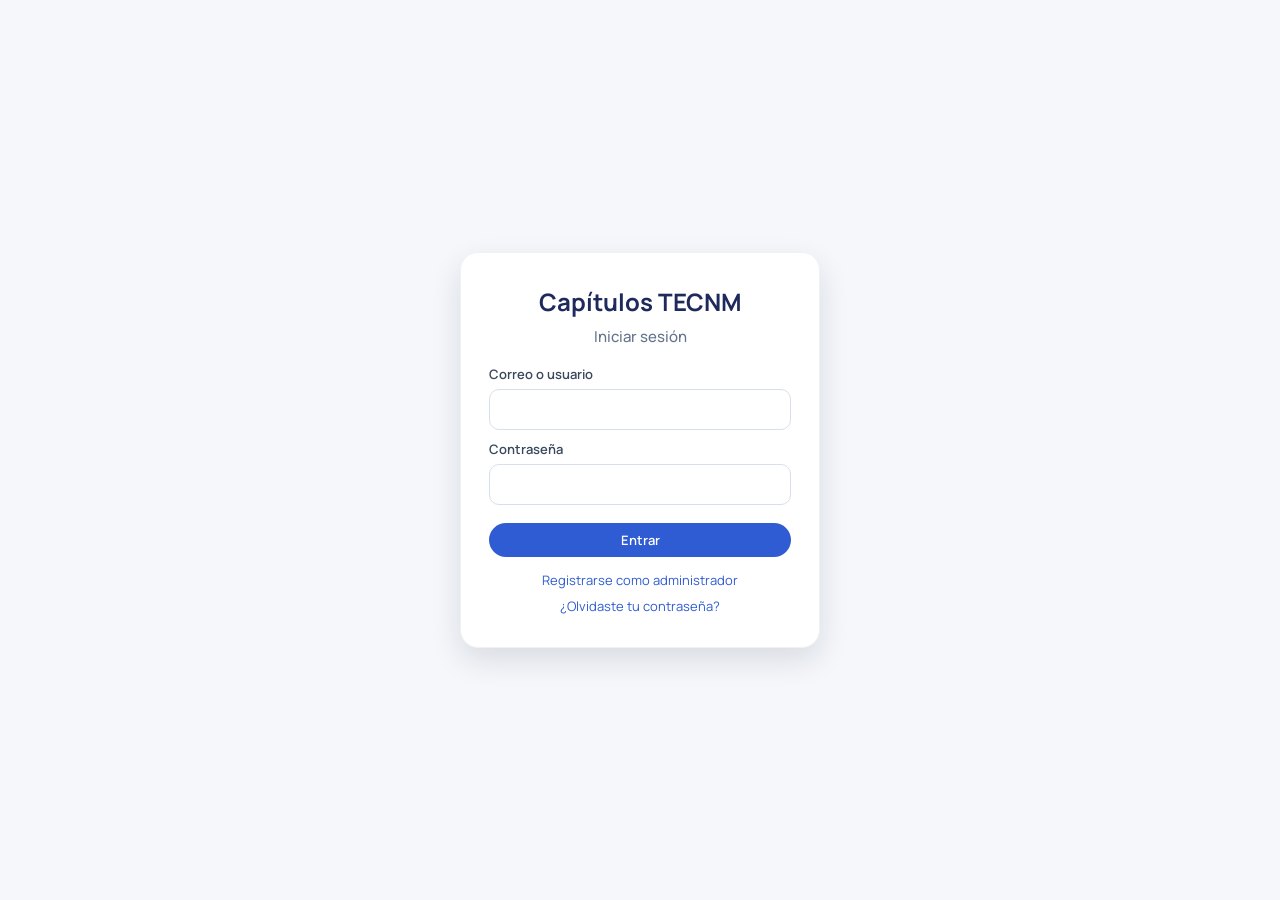
<file: frontend/index.html>
<!DOCTYPE html>
<html lang="es">
<head>
  <meta charset="UTF-8">
  <meta name="viewport" content="width=device-width, initial-scale=1.0">
  <title>Login - Capítulos TECNM</title>
  <link rel="stylesheet" href="styles.css">
</head>
<body class="login-page">
  <div class="login-container">
    <h1>Capítulos TECNM</h1>
    <h2>Iniciar sesión</h2>

    <form id="loginForm">
      <label>Correo o usuario</label>
      <input type="text" id="loginIdentificador" required>

      <label>Contraseña</label>
      <input type="password" id="loginContrasena" required>

      <button type="submit" class="btn">Entrar</button>
    </form>

    <p id="loginMsg" class="msg"></p>

    <div class="login-links">
      <a href="registro_admin.html">Registrarse como administrador</a>
      <a href="recuperar_contrasena.html">¿Olvidaste tu contraseña?</a>
    </div>
  </div>

  <script src="funciones.js"></script>
  <script src="login.js"></script>
</body>
</html>
</file>
<file: frontend/styles.css>
@import url("https://fonts.googleapis.com/css2?family=Manrope:wght@400;500;600;700&display=swap");

:root {
  --azul-900: #1f2a5c;
  --azul-800: #243b8a;
  --azul-600: #2f5bd3;
  --azul-500: #3c6ff1;
  --gris-900: #1b2430;
  --gris-700: #3a485c;
  --gris-500: #64748b;
  --gris-300: #d7e0ea;
  --gris-200: #eef2f7;
  --blanco: #ffffff;
  --sombra: 0 12px 30px rgba(15, 23, 42, 0.12);
  --radio: 14px;
}

* {
  box-sizing: border-box;
  font-family: "Manrope", sans-serif;
}

body {
  margin: 0;
  padding: 0;
  min-height: 100vh;
  color: var(--gris-900);
  background: #f5f7fb;
}

h1, h2, h3 {
  margin: 0 0 8px;
  color: var(--azul-900);
}

.small {
  margin: 0;
  color: var(--gris-500);
  font-size: 13px;
}

label {
  display: block;
  margin-top: 10px;
  font-size: 13px;
  font-weight: 600;
  color: var(--gris-700);
}

input,
select,
textarea {
  width: 100%;
  padding: 10px 12px;
  margin-top: 6px;
  border-radius: 10px;
  border: 1px solid var(--gris-300);
  background: var(--blanco);
  font-size: 14px;
}

input:focus,
select:focus,
textarea:focus {
  outline: none;
  border-color: var(--azul-500);
}

textarea {
  min-height: 90px;
  resize: vertical;
}

button,
.btn,
.btn-secondary,
.btn_detele {
  border: none;
  cursor: pointer;
  font-size: 13px;
  border-radius: 999px;
  padding: 8px 16px;
  font-weight: 600;
}

.btn {
  background: var(--azul-600);
  color: var(--blanco);
}

.btn-secondary {
  background: var(--blanco);
  color: var(--azul-800);
  border: 1px solid rgba(255, 255, 255, 0.5);
}

.btn-admin {
  background: var(--blanco);
  color: var(--azul-800);
  cursor: pointer;
  font-size: 13px;
  border-radius: 999px;
  padding: 8px 16px;
  font-weight: 600;
}

.btn-disabled {
  background: #b7b7b7;
  cursor: not-allowed;
}

.btn_detele {
  background: #c1121f;
  color: var(--blanco);
}

.btn-small {
  padding: 4px 10px;
  font-size: 12px;
}

/* LOGIN */

body.login-page {
  height: 100vh;
  display: grid;
  place-items: center;
}

.login-container {
  background: var(--blanco);
  padding: 32px 28px;
  width: 360px;
  border-radius: 18px;
  box-shadow: var(--sombra);
  border: 1px solid var(--gris-200);
}

.login-container h1 {
  text-align: center;
  font-size: 24px;
}

.login-container h2 {
  text-align: center;
  margin-bottom: 18px;
  font-size: 15px;
  color: var(--gris-500);
  font-weight: 500;
}

.login-container button {
  width: 100%;
  margin-top: 18px;
}

.msg {
  margin-top: 12px;
  text-align: center;
  font-size: 13px;
  color: #b0232a;
}

/* LAYOUT GENERAL */

.page {
  width: min(1200px, 94%);
  margin: 26px auto 40px;
  display: grid;
  gap: 16px;
}

.topbar {
  display: flex;
  flex-wrap: wrap;
  gap: 14px;
  justify-content: space-between;
  align-items: center;
  background: linear-gradient(90deg, var(--azul-900), var(--azul-600));
  color: var(--blanco);
  padding: 18px 22px;
  border-radius: var(--radio);
  box-shadow: var(--sombra);
}

.topbar h1,
.topbar h2,
.topbar h3,
.topbar p {
  color: var(--blanco);
}

.topbar-actions {
  display: flex;
  gap: 10px;
  align-items: center;
}

.card {
  background: var(--blanco);
  padding: 22px;
  border-radius: var(--radio);
  box-shadow: var(--sombra);
  border: 1px solid var(--gris-200);
}

hr {
  margin: 22px 0;
  border: none;
  border-top: 1px solid var(--gris-200);
}

.userbox {
  display: flex;
  align-items: center;
  gap: 14px;
}

.avatar {
  width: 52px;
  height: 52px;
  border-radius: 50%;
  background: #dde6f3;
  background-size: cover;
  background-position: center;
  border: 2px solid rgba(255, 255, 255, 0.5);
}

.profile-actions {
  display: flex;
  align-items: center;
  gap: 10px;
  margin-top: 6px;
  flex-wrap: wrap;
}

#fotoInput {
  position: absolute;
  left: -9999px;
}

/* LISTAS / TABLAS */

.list {
  margin-top: 10px;
  display: grid;
  grid-template-columns: repeat(auto-fit, minmax(260px, 1fr));
  gap: 16px;
}

.item {
  border: 1px solid var(--gris-200);
  border-radius: 16px;
  padding: 16px 18px;
  display: flex;
  flex-direction: column;
  gap: 10px;
  background: var(--blanco);
}

.item h3 {
  margin: 0;
  font-size: 16px;
  color: var(--azul-900);
}

.item p {
  margin: 4px 0 0;
  font-size: 13px;
  color: var(--gris-500);
}

.table {
  width: 100%;
  border-collapse: collapse;
  margin-top: 10px;
  font-size: 14px;
  overflow: hidden;
  border-radius: 12px;
}

.table th,
.table td {
  border: 1px solid var(--gris-200);
  padding: 10px;
  text-align: left;
}

.table th {
  background: #f1f5fb;
  color: var(--gris-700);
}

.badge {
  padding: 4px 10px;
  border-radius: 999px;
  font-size: 12px;
  color: white;
  display: inline-block;
}

.badge-green {
  background: #1a7f37;
}

.badge-orange {
  background: #d97706;
}

.badge-gray {
  background: #6b7280;
}

.actions {
  display: flex;
  gap: 8px;
  flex-wrap: wrap;
}

/* FORMULARIOS ACT Y SES */

.form-grid {
  display: grid;
  grid-template-columns: repeat(2, minmax(0, 1fr));
  gap: 14px;
}

.form-grid .full {
  grid-column: 1 / -1;
}

.form-actions {
  display: flex;
  justify-content: flex-end;
  gap: 10px;
}

.txtareacap {
  width: 100%;
  height: 150px;
}

.hrActSes{
  width: 200%;
}

.selectCapAl,
.selectCap,
.selectProf {
  width: 100%;
}

.session-card {
  border: 1px solid var(--gris-200);
  border-radius: 12px;
  padding: 14px;
  background: #f9fbff;
}

.tabs {
  display: inline-flex;
  gap: 6px;
  padding: 6px;
  border-radius: 999px;
  background: #eef2fb;
  border: 1px solid var(--gris-200);
  margin-bottom: 18px;
  align-items: center;
}

.tab-btn {
  background: transparent;
  color: var(--azul-900);
  border: none;
  padding: 8px 18px;
  border-radius: 999px;
  font-weight: 700;
  letter-spacing: 0.2px;
}

.tab-btn.active {
  background: var(--azul-600);
  color: var(--blanco);
}

.tab-panel[hidden],
.hidden {
  display: none;
}

.admin-edit {
  margin-top: 18px;
}

.session-new {
  border-style: dashed;
  background: #f7f9ff;
}

.sessions-list {
  display: grid;
  gap: 12px;
}

.session-actions {
  display: flex;
  justify-content: flex-end;
  gap: 10px;
  margin-top: 10px;
}

.session-title {
  margin: 0 0 8px;
  font-size: 15px;
  color: var(--azul-900);
}

.sesion-div {
  display: flex;
  align-items: center;
  justify-content: space-between;
  gap: 10px;
}

.colorInput {
  width: 100%;
  height: 44px;
}

/* RESPONSIVO */

@media (max-width: 900px) {
  .topbar {
    flex-direction: column;
    align-items: flex-start;
  }
}

@media (max-width: 640px) {
  .login-container {
    width: 92%;
  }

  .form-grid {
    grid-template-columns: 1fr;
  }
}

.auth-tabs {
  display: grid;
  grid-template-columns: repeat(3, 1fr);
  gap: 8px;
  margin: 18px 0 14px;
}

.auth-tab {
  border: 1px solid var(--gris-300);
  background: #f6f8fc;
  color: var(--azul-900);
  border-radius: 10px;
  padding: 10px 12px;
  font-size: 12px;
  font-weight: 700;
}

.auth-tab.is-active {
  background: var(--azul-600);
  color: var(--blanco);
  border-color: var(--azul-600);
}

.auth-section {
  display: none;
}

.auth-section.is-active {
  display: block;
}

.login-container-wide {
  width: min(760px, 94vw);
}

.auth-grid {
  display: grid;
  grid-template-columns: 1fr 1fr;
  gap: 8px 14px;
}

.auth-full {
  grid-column: 1 / -1;
  width: 100%;
  margin-top: 12px;
}

@media (max-width: 760px) {
  .login-container {
    padding: 24px 18px;
    width: min(520px, 94vw);
  }

  .auth-tabs {
    grid-template-columns: 1fr;
  }

  .auth-grid {
    grid-template-columns: 1fr;
  }
}


.login-links {
  margin-top: 14px;
  display: grid;
  gap: 8px;
  text-align: center;
}

.login-links a {
  color: var(--azul-600);
  font-size: 13px;
  text-decoration: none;
}

.login-links a:hover {
  text-decoration: underline;
}

.login-container-form {
  width: 420px;
}
</file>
